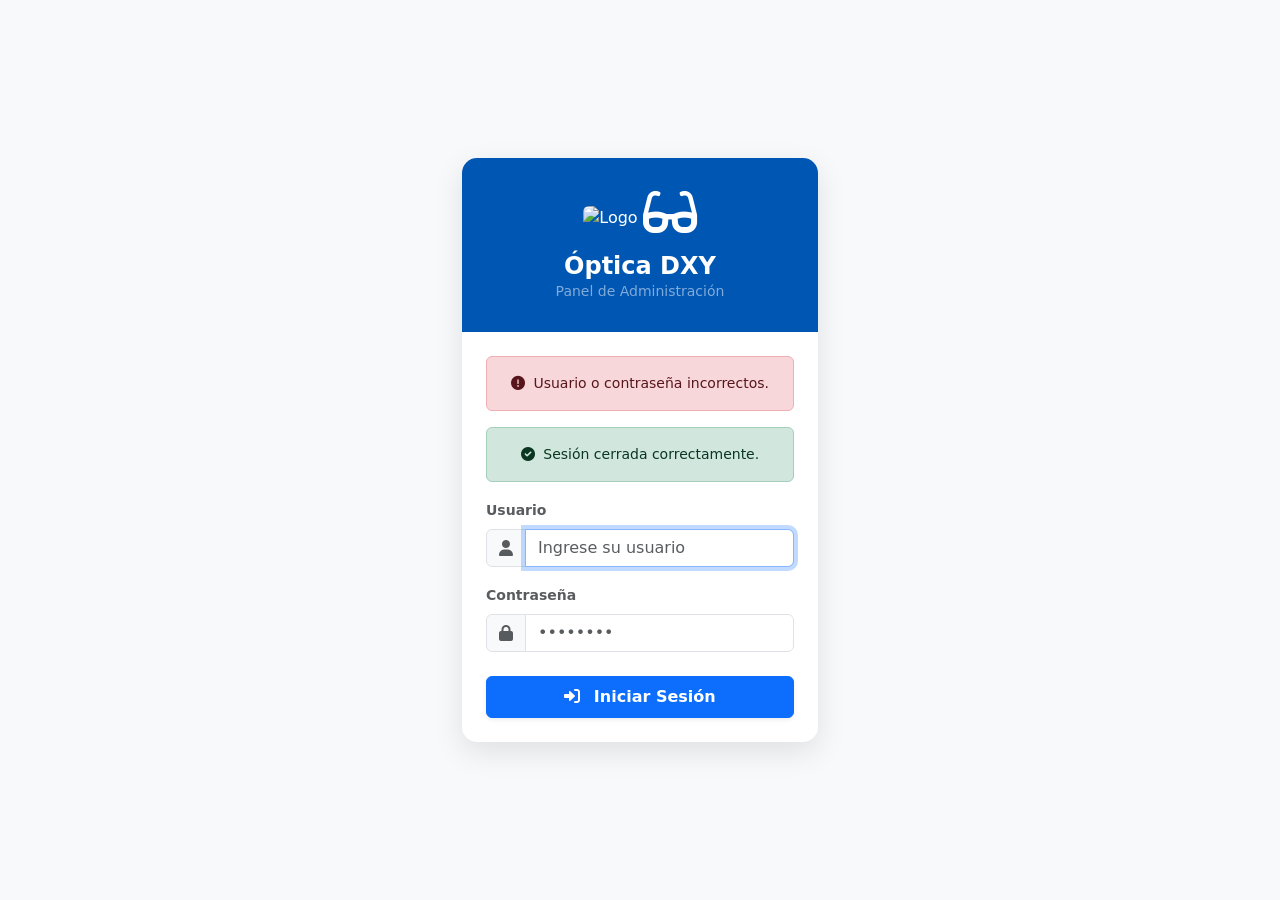
<file: src/main/resources/templates/login.html>
<!DOCTYPE html>
<html lang="es" xmlns:th="http://www.thymeleaf.org">
<head>
    <meta charset="UTF-8">
    <title>Iniciar Sesión - Óptica DXY</title>
    <link href="https://cdn.jsdelivr.net/npm/bootstrap@5.3.0/dist/css/bootstrap.min.css" rel="stylesheet">
    <link href="https://cdnjs.cloudflare.com/ajax/libs/font-awesome/6.0.0/css/all.min.css" rel="stylesheet">
    <style>
        body {
            background-color: #f8f9fa;
            height: 100vh;
            display: flex;
            align-items: center;
            justify-content: center;
        }
        .login-card {
            border: none;
            border-radius: 15px;
            box-shadow: 0 10px 30px rgba(0,0,0,0.1);
            overflow: hidden;
        }
        .login-header {
            background-color: #0056b3;
            color: white;
            padding: 30px 20px;
            text-align: center;
        }
    </style>
</head>
<body>

    <div class="container">
        <div class="row justify-content-center">
            <div class="col-md-5 col-lg-4">
                <div class="card login-card">
                    <div class="login-header">
                        <img th:if="${appConfig.logoSistema != null}" th:src="${appConfig.logoSistema}" alt="Logo" style="max-height: 60px;" class="mb-3 rounded">
                        <i th:unless="${appConfig.logoSistema != null}" class="fas fa-glasses fa-3x mb-3"></i>
                        
                        <h4 class="fw-bold mb-0" th:text="${appConfig.nombreComercial != null ? appConfig.nombreComercial : 'Óptica DXY'}">Óptica DXY</h4>
                        <p class="small text-white-50 mb-0">Panel de Administración</p>
                    </div>
                    <div class="card-body p-4">
                        
                        <div th:if="${param.error}" class="alert alert-danger small text-center">
                            <i class="fas fa-exclamation-circle me-1"></i> Usuario o contraseña incorrectos.
                        </div>
                        
                        <div th:if="${param.logout}" class="alert alert-success small text-center">
                            <i class="fas fa-check-circle me-1"></i> Sesión cerrada correctamente.
                        </div>

                        <form th:action="@{/login}" method="post">
                            <div class="mb-3">
                                <label for="username" class="form-label small fw-bold text-muted">Usuario</label>
                                <div class="input-group">
                                    <span class="input-group-text bg-light"><i class="fas fa-user text-muted"></i></span>
                                    <input type="text" class="form-control" id="username" name="username" placeholder="Ingrese su usuario" required autofocus>
                                </div>
                            </div>
                            <div class="mb-4">
                                <label for="password" class="form-label small fw-bold text-muted">Contraseña</label>
                                <div class="input-group">
                                    <span class="input-group-text bg-light"><i class="fas fa-lock text-muted"></i></span>
                                    <input type="password" class="form-control" id="password" name="password" placeholder="••••••••" required>
                                </div>
                            </div>
                            <button type="submit" class="btn btn-primary w-100 fw-bold shadow-sm py-2">
                                <i class="fas fa-sign-in-alt me-2"></i> Iniciar Sesión
                            </button>
                        </form>
                        
                    </div>
                </div>
            </div>
        </div>
    </div>

</body>
</html>
</file>
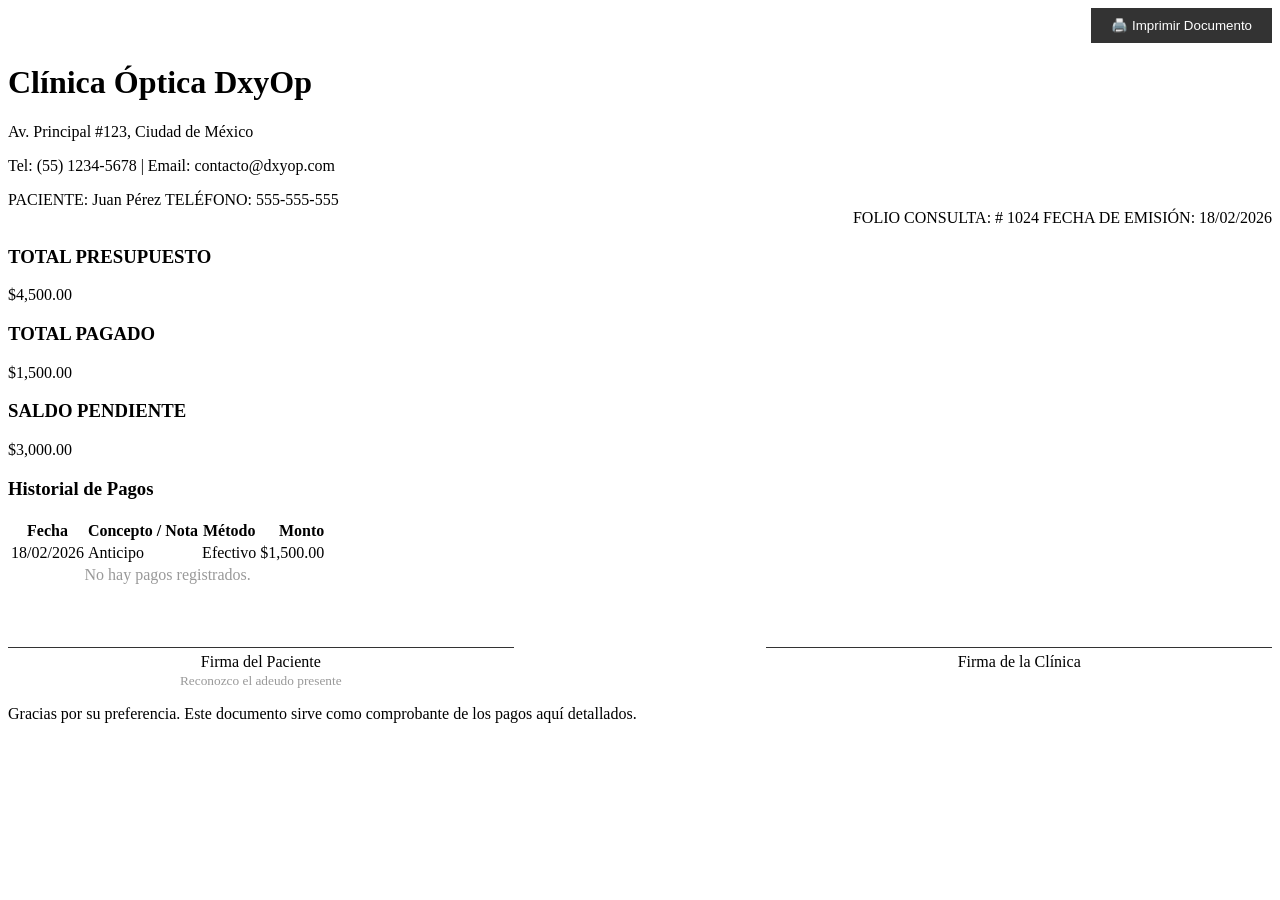
<file: src/main/resources/templates/impresion/estado_cuenta.html>
<!DOCTYPE html>
<html lang="es" xmlns:th="http://www.thymeleaf.org">
<head>
    <meta charset="UTF-8">
    <title>Estado de Cuenta</title>
    <link rel="stylesheet" th:href="@{/css/impresion.css}">
</head>
<body>

    <div class="no-print" style="margin-bottom: 20px; text-align: right;">
        <button onclick="window.print()" style="padding: 10px 20px; background: #333; color: white; border: none; cursor: pointer;">
            🖨️ Imprimir Documento
        </button>
    </div>

    <div class="header">
        <h1>Clínica Óptica DxyOp</h1>
        <p>Av. Principal #123, Ciudad de México</p>
        <p>Tel: (55) 1234-5678 | Email: contacto@dxyop.com</p>
    </div>

    <div class="info-section">
        <div class="info-box">
            <span class="label">PACIENTE:</span>
            <span class="value" th:text="${cliente.nombre}">Juan Pérez</span>
            
            <span class="label">TELÉFONO:</span>
            <span class="value" th:text="${cliente.telefono}">555-555-555</span>
        </div>
        <div class="info-box" style="text-align: right;">
            <span class="label">FOLIO CONSULTA:</span>
            <span class="value" th:text="'# ' + ${consulta.id}"># 1024</span>
            
            <span class="label">FECHA DE EMISIÓN:</span>
            <span class="value" th:text="${#temporals.format(consulta.fechaVisita, 'dd/MM/yyyy')}">18/02/2026</span>
        </div>
    </div>

    <div class="financial-summary">
        <div class="fin-item">
            <h3>TOTAL PRESUPUESTO</h3>
            <p th:text="'$' + ${#numbers.formatDecimal(consulta.totalPresupuesto, 1, 'COMMA', 2, 'POINT')}">$4,500.00</p>
        </div>
        <div class="fin-item">
            <h3>TOTAL PAGADO</h3>
            <p class="pagado" th:text="'$' + ${#numbers.formatDecimal(consulta.aCuenta, 1, 'COMMA', 2, 'POINT')}">$1,500.00</p>
        </div>
        <div class="fin-item">
            <h3>SALDO PENDIENTE</h3>
            <p class="deuda" th:text="'$' + ${#numbers.formatDecimal(consulta.restante, 1, 'COMMA', 2, 'POINT')}">$3,000.00</p>
        </div>
    </div>

    <h3>Historial de Pagos</h3>
    <table>
        <thead>
            <tr>
                <th>Fecha</th>
                <th>Concepto / Nota</th>
                <th>Método</th>
                <th style="text-align: right;">Monto</th>
            </tr>
        </thead>
        <tbody>
            <tr th:each="pago : ${pagos}">
                <td th:text="${#temporals.format(pago.fechaPago, 'dd/MM/yyyy HH:mm')}">18/02/2026</td>
                <td th:text="${pago.notas}">Anticipo</td>
                <td th:text="${pago.metodoPago}">Efectivo</td>
                <td style="text-align: right;" th:text="'$' + ${#numbers.formatDecimal(pago.monto, 1, 'COMMA', 2, 'POINT')}">$1,500.00</td>
            </tr>
            <tr th:if="${#lists.isEmpty(pagos)}">
                <td colspan="4" style="text-align: center; color: #999;">No hay pagos registrados.</td>
            </tr>
        </tbody>
    </table>

    <div style="margin-top: 60px; display: flex; justify-content: space-between;">
        <div style="text-align: center; width: 40%;">
            <div style="border-top: 1px solid #333; padding-top: 5px;">Firma del Paciente</div>
            <small style="color: #999;">Reconozco el adeudo presente</small>
        </div>
        <div style="text-align: center; width: 40%;">
            <div style="border-top: 1px solid #333; padding-top: 5px;">Firma de la Clínica</div>
        </div>
    </div>

    <div class="footer">
        <p>Gracias por su preferencia. Este documento sirve como comprobante de los pagos aquí detallados.</p>
    </div>

</body>
</html>
</file>
